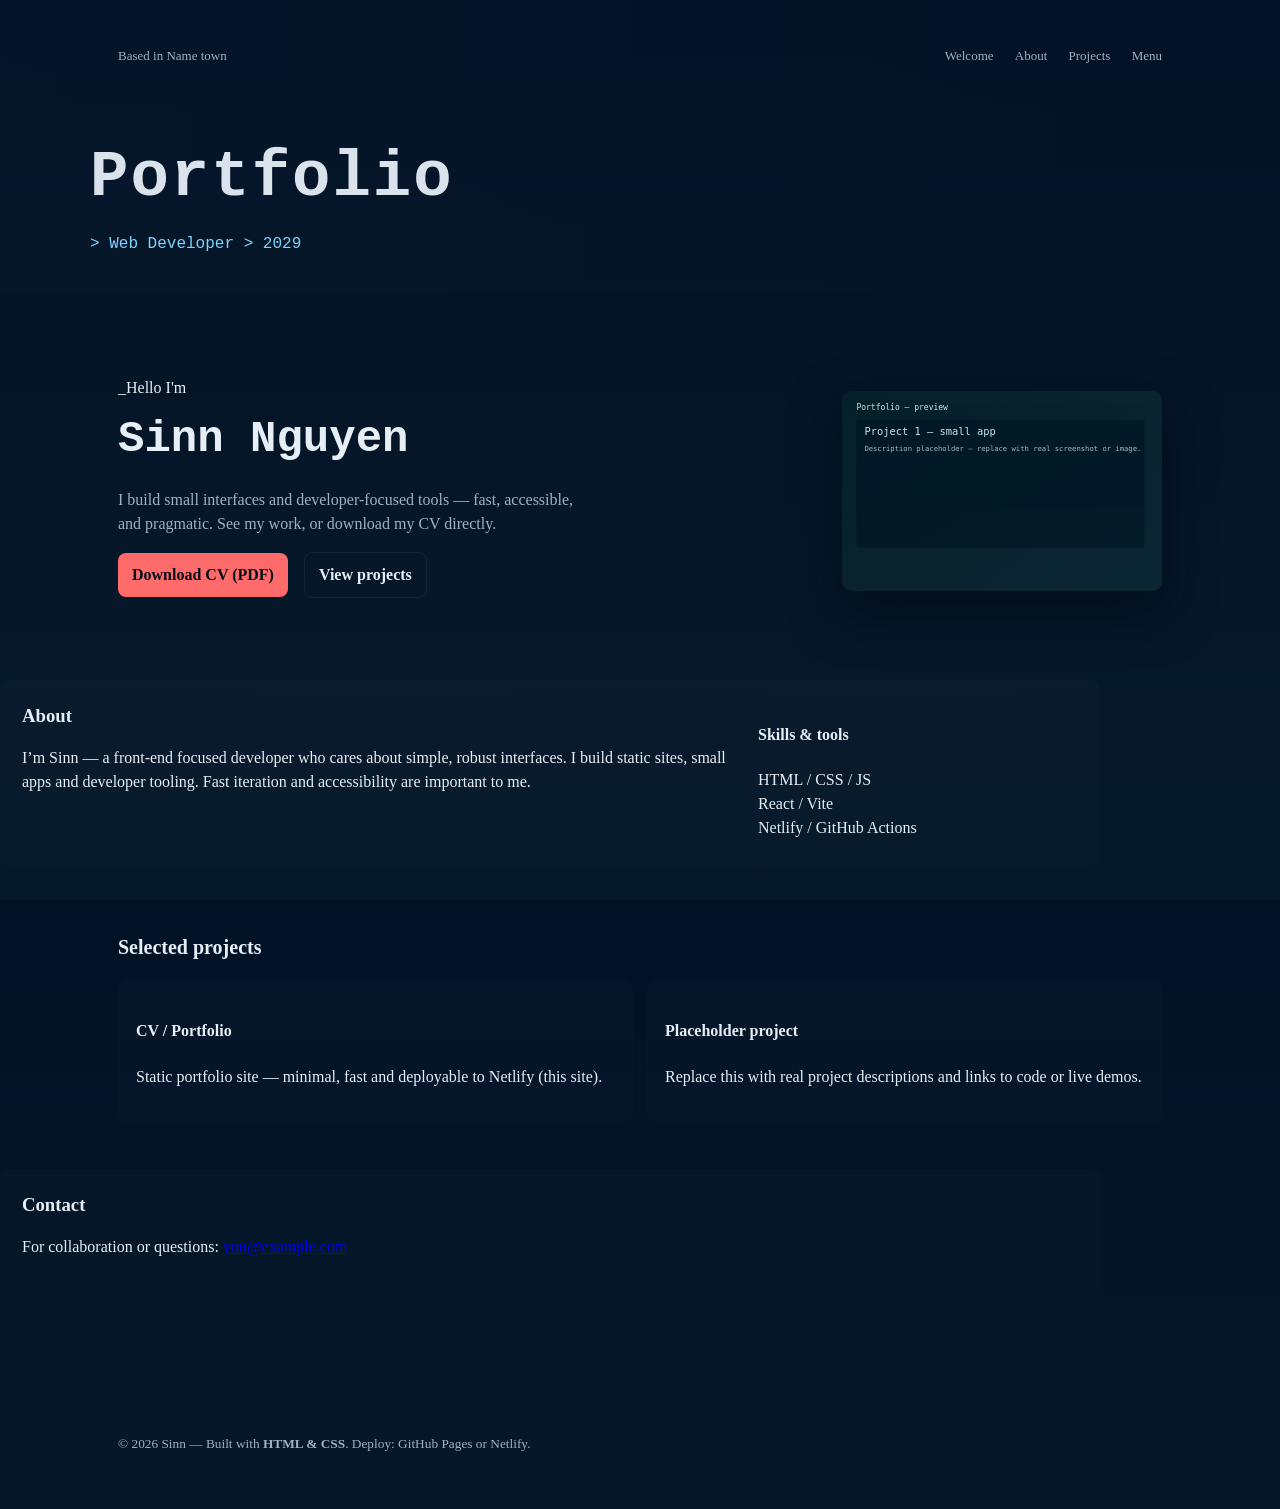
<file: docs/index.html>
<!doctype html>
<html lang="en">
  <head>
    <meta charset="utf-8" />
    <meta name="viewport" content="width=device-width,initial-scale=1" />
    <title>Sinn — Portfolio</title>
    <link rel="stylesheet" href="styles.css">
    <meta name="description" content="Portfolio site for Sinn — web developer and CV." />
  </head>
  <body>
    <header class="site-header wide">
      <div class="topbar container">
        <div class="sublink">Based in Name town</div>
        <nav class="nav-small">
          <a href="#welcome">Welcome</a>
          <a href="#about">About</a>
          <a href="#projects">Projects</a>
          <a href="#menu">Menu</a>
        </nav>
      </div>
      <div class="container masthead">
        <h1 class="port">Portfolio</h1>
        <div class="role">&gt; Web Developer <span class="year">&gt; 2029</span></div>
      </div>
    </header>

    <main class="main-wrap">
      <section id="welcome" class="hero-landing">
        <div class="hero-inner container">
          <div class="intro">
            <div class="greeting">_Hello I'm</div>
            <h2 class="name">Sinn Nguyen</h2>
            <p class="lead">I build small interfaces and developer-focused tools — fast, accessible, and pragmatic. See my work, or download my CV directly.</p>
            <p class="cta-row">
              <a class="btn primary" href="/cv_data/SinNguyenVan_2026.pdf" target="_blank">Download CV (PDF)</a>
              <a class="btn ghost" href="#projects">View projects</a>
            </p>
          </div>

          <div class="hero-screenshot">
            <img src="./hero-preview.svg" alt="portfolio preview" />
          </div>
        </div>
      </section>

      <section id="about" class="section-dark container">
        <div class="two-col">
          <div>
            <h3>About</h3>
            <p>I’m Sinn — a front-end focused developer who cares about simple, robust interfaces. I build static sites, small apps and developer tooling. Fast iteration and accessibility are important to me.</p>
          </div>
          <div>
            <h4>Skills & tools</h4>
            <ul class="skills">
              <li>HTML / CSS / JS</li>
              <li>React / Vite</li>
              <li>Netlify / GitHub Actions</li>
            </ul>
          </div>
        </div>
      </section>

      <section id="projects" class="container">
        <h3 class="section-title">Selected projects</h3>
        <div class="projects-list">
          <article class="project-card">
            <h4>CV / Portfolio</h4>
            <p>Static portfolio site — minimal, fast and deployable to Netlify (this site).</p>
          </article>
          <article class="project-card">
            <h4>Placeholder project</h4>
            <p>Replace this with real project descriptions and links to code or live demos.</p>
          </article>
        </div>
      </section>

      <section id="contact" class="section-dark container last-card">
        <h3>Contact</h3>
        <p>For collaboration or questions: <a href="mailto:you@example.com">you@example.com</a></p>
      </section>
    </main>

    <footer class="site-footer">
      <div class="container">
        <small>© <span id="year"></span> Sinn — Built with <strong>HTML & CSS</strong>. Deploy: GitHub Pages or Netlify.</small>
      </div>
    </footer>

    <script>
      // small script to set year
      document.getElementById('year').textContent = new Date().getFullYear();
    </script>
  </body>
</html>
</file>
<file: docs/styles.css>
:root{
  --bg: #081226; /* deep navy */
  --panel: #081621;
  --text: #e6eef6;
  --muted: #9fb1c3;
  --accent: #ff6b6b; /* warm accent */
  --accent2: #7dd3fc;
}
*{box-sizing:border-box}
html,body{height:100%}
.site-font{font-family:Inter,system-ui,-apple-system, 'Segoe UI', Roboto, 'Helvetica Neue', Arial}
body{
  margin:0;
  background: linear-gradient(180deg,#021226 0%, #071a2b 100%);
  color:var(--text);
  -webkit-font-smoothing:antialiased;
  line-height:1.5;
}
.container{max-width:1100px;margin:0 auto;padding:28px}
.site-header{background:linear-gradient(90deg, rgba(255,255,255,0.01), transparent);padding:18px 0}
.topbar{display:flex;justify-content:space-between;align-items:center;font-size:13px;color:var(--muted)}
.nav-small a{color:var(--muted);text-decoration:none;margin-left:18px}
.masthead{padding:36px 0 18px}
.port{font-family: 'Courier New', monospace;font-size:64px;margin:0;letter-spacing:2px;color:var(--text);opacity:0.95}
.role{color:var(--accent2);font-family: ui-monospace, SFMono-Regular, Menlo, Monaco, 'Courier New', monospace;margin-top:6px}
.btn{display:inline-block;padding:10px 14px;border-radius:8px;text-decoration:none;margin-right:12px;font-weight:700}
.btn.primary{background:var(--accent);color:#041019}
.btn.ghost{background:transparent;border:1px solid rgba(125,211,252,0.08);color:var(--text)}
h3{margin:0 0 10px}
.hero-landing{padding:56px 0 20px}
.hero-inner{display:flex;gap:24px;align-items:center}
.intro{flex:1}
.name{font-size:44px;margin:6px 0 10px;font-family: 'Courier New', monospace}
.lead{color:var(--muted);max-width:60ch}
.hero-screenshot img{width:320px;max-width:40vw;border-radius:10px;box-shadow:0 20px 50px rgba(2,10,20,0.7)}

.section-title{margin:18px 0;font-size:20px}
.projects-list{display:grid;grid-template-columns:repeat(auto-fit,minmax(280px,1fr));gap:14px}
.project-card{background:linear-gradient(180deg, rgba(255,255,255,0.01), rgba(255,255,255,0.006));padding:18px;border-radius:10px}

.section-dark{background:linear-gradient(180deg, rgba(255,255,255,0.01), rgba(255,255,255,0.002));padding:22px;border-radius:10px;margin:18px 0}
.two-col{display:grid;grid-template-columns:1fr 320px;gap:22px;align-items:start}
.skills{list-style:none;padding:0;margin:6px 0}

.last-card{margin-bottom:80px}
h3{margin:0 0 10px}
.projects-grid{list-style:none;padding:0;margin:0;display:grid;grid-template-columns:repeat(auto-fill,minmax(260px,1fr));gap:14px}
.projects-grid li{padding:12px;border-radius:10px;background:linear-gradient(180deg, rgba(255,255,255,0.01), transparent)}
.link{color:var(--accent);text-decoration:none}
.site-footer{padding:26px 0;color:var(--muted)}

@media (max-width:980px){
  .container{padding:20px}
  .port{font-size:42px}
  .hero-inner{flex-direction:column-reverse}
  .hero-screenshot img{width:100%;max-width:520px}
  .two-col{grid-template-columns:1fr}
}

@media (max-width:520px){
  .port{font-size:30px}
  .name{font-size:32px}
}
</file>
